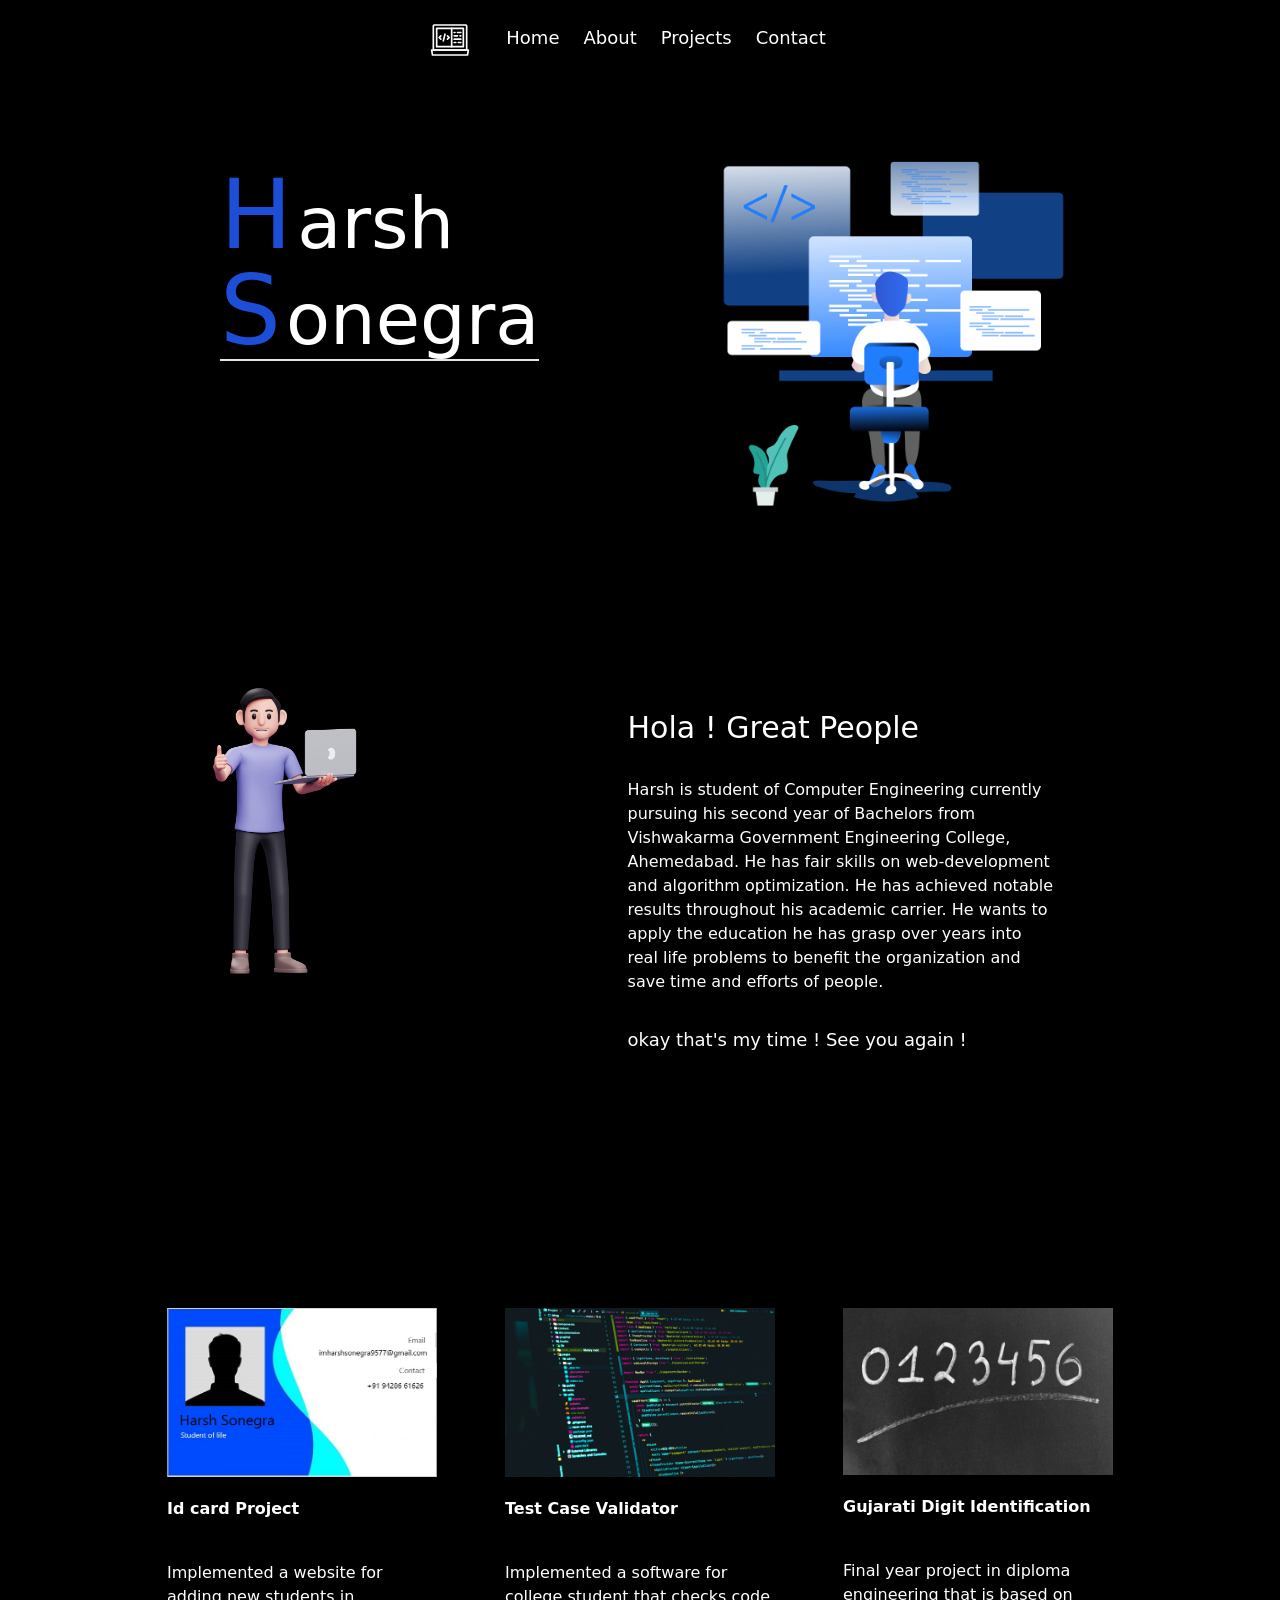
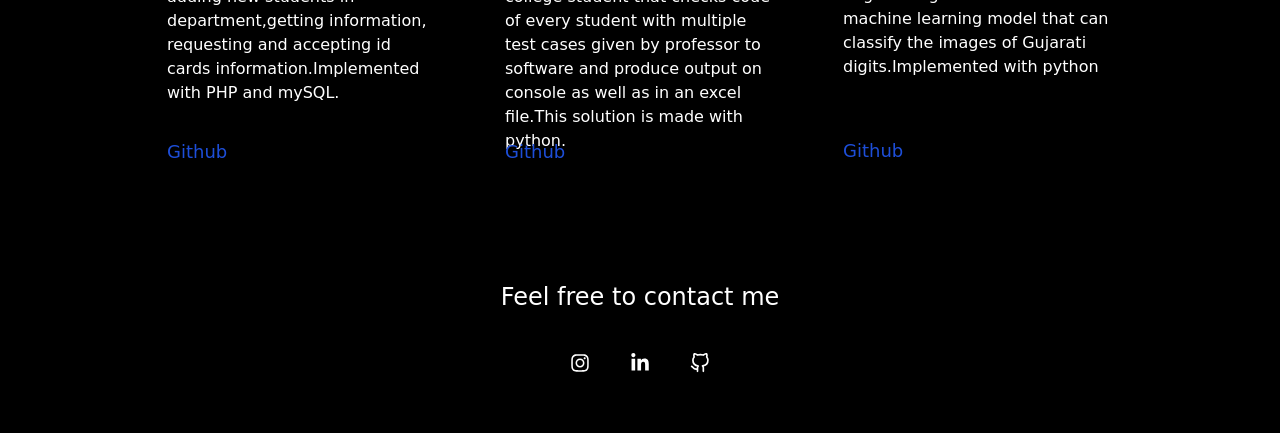
<file: index.html>
<!DOCTYPE html>
<html lang="en">
<head>
    <meta charset="UTF-8">
    <meta http-equiv="X-UA-Compatible" content="IE=edge">
    <meta name="viewport" content="width=device-width, initial-scale=1.0">
    <link rel="shortcut icon" href="./imgs/favicon/favicon.ico" />
    <link rel="icon" type="image/vnd.microsoft.icon" href="./imgs/favicon/favicon.ico">
    <link rel="icon" type="image/x-icon" href="./imgs/favicon/favicon.ico">
    <link rel="icon" href="./imgs/favicon/favicon.ico" />
    <link rel="stylesheet" href="./style/index.css">
    <script src="./scripts/login.js"></script>
    <link rel="stylesheet" href="./style/style.css">
    <title>Harsh, welcomes you</title>
</head>
<body id="body" class="scroll-smooth bg-black text-white ">

    <!-- navbar -->
    <div id="nav" class="bg-black nav flex justify-center sticky top-0 z-50 w-full h-full">
        <nav class="flex flex-row lg:flex justify-center w-full h-full flex-wrap">
            <div class="inline md:inline lg:inline icon m-3">
                <button class="w-12 h-max m-1 mb-0" id="btnclr" onclick="swap()"><img class="m-1 logo" src="./imgs/coding logo.svg" alt=""></button>
            </div>
            <div class="flex justify-center items m-3 mr-10">
                <ul class="flex justify-center  flex-wrap  align-middle p-1 space-x-4 md:space-x-6 lg:space-x-6">
                    <li class="text-lg  py-2 hover:border-b-2  hover:border-blue-500"><a title="alt+h" accesskey="h" href="#Home">Home</a></li>
                    <li class="text-lg hidden md:inline-block lg:inline-block  py-2 hover:border-b-2 hover:border-blue-500"><a title="alt+a" accesskey="a" href="#About">About</a></li>
                    <li class="text-lg  py-2 hover:border-b-2  hover:border-blue-500"><a title="alt+p" accesskey="p" href="#Projects">Projects</a></li>
                    <li class="text-lg  py-2 hover:border-b-2  hover:border-blue-500"><a title="alt+c" accesskey="c" href="#Contact">Contact</a></li>
                    
                </ul>
            </div>
        </nav>
    </div>

    <!-- landing content- Home -->
    <section id="Home"  class="flex p-8 md:justify-center justify-start lg:justify-center lg:mt-4 h-max">
        <div class="intro md:w-1/2 md:inline-block lg:w-5/12 inline-block h-auto">
            <div class="message lg:m-9">
                <span class="block w-max hover:scale-125 duration-300">
                    <span  class="text-blue-700  text-7xl lg:text-8xl">H</span>
                    <h1  class="font-thin  inline-block text-6xl lg:text-7xl">arsh</h1><br>
                </span>
                <span class="block w-max hover:scale-125 duration-300 border-b-2">
                    <span  class="text-blue-700 text-7xl  lg:text-8xl">S</span>
                    <h1  class="font-thin  inline text-6xl lg:text-7xl">onegra</h1>
                </span>
                <br><br>
                <!-- <p class="p-2 text-5 changeclr para">Harsh is a student of computer engineering , he is 17 years old and has fair grip over programming and problem solving , he is able to learn new languages to solve a real life problems.He currently knows: HTML, CSS, Java, php, vb.net, C, C++, python, machine learning with python and he is currently learning javascript and android.</p> -->
            </div>
        </div>      
        <div class="introPhoto hidden md:inline-block lg:inline-block md:w-1/3 lg:w-4/12 ">
            <img loading="lazy" class="hover:scale-125 fadein1 duration-300" src="./imgs/introPhoto.png" alt="boy coding">
        </div>
    </section>

    <!-- about -->
    <article id="About"  class="flex justify-evenly h-max">
        <div class="hidden md:inline-block my-[7%] lg:inline-block md:w-1/4 lg:w-2/12 ">
            <img class="hover:scale-125 duration-300" src="./imgs/aboutphoto.png" alt="boy coding">
        </div>
        <div class="ml-5 my-[7%] md:w-1/2  md:inline-block lg:w-5/12 inline-block h-auto">
            <div class="message lg:m-9 ">
                <h2 class="p-4 lg:hover:text-4xl duration-200 text-3xl">Hola ! Great People</h2>
                <p class="p-4  lg:hover:scale-[105%] lg:hover:ml-3 duration-200 text-base">Harsh is student of Computer Engineering currently pursuing his second year of Bachelors from Vishwakarma Government
                Engineering College, Ahemedabad. He has fair skills on web-development and algorithm optimization. He has achieved notable results throughout his academic carrier. He wants to apply the education he has grasp over years into real life
                problems to benefit the organization and save time and efforts of people.</p>
                <p class="p-4 lg:hover:text-xl duration-200 text-lg">okay that's my time ! See you again !</p>
            </div>
        </div>      
    </article><br><br><br>

    <!-- Projects -->
    <section> 
        <div id="Projects" class="flex  justify-center lg:space-x-7 w-full h-full p-5 flex-wrap flex-col md:flex-col lg:flex-row ">
            <div class="item  p-5 hover:scale-[103%]  mt-9 duration-200 w-11/12 m-auto lg:m-0 lg:w-1/4    ">
                <img class="w-full m-auto" src="imgs/idcard.jpg" alt="Id card image">
                <h3 class="py-5 font-extrabold">Id card Project</h3>
                <p class="py-5 h-[40%]">Implemented a website for adding new students in department,getting information, requesting and accepting id cards information.Implemented with PHP and mySQL. </p>
                <a href="https://github.com/virtualharsh/id_card_project" class="text-blue-700 mb-5  font-light text-lg" target="_blank">Github</a>
            </div>

            <div class="item  p-5 hover:scale-[103%]  mt-9 duration-200 w-11/12 m-auto lg:m-0  lg:w-1/4">
                <img class="m-auto" src="imgs/testcase.jpg" alt="Id card image">
                <h3 class="py-5 font-extrabold">Test Case Validator</h3>
                <p class="py-5 h-[40%]">Implemented a software for college student that checks code of every student with multiple test cases given by professor to software and produce output on console as well as in an excel file.This solution is made with python.</p>
                <a href="https://github.com/virtualharsh/testcases-validator" class="text-blue-700  mb-5  font-light text-lg" target="_blank">Github</a>
            </div>  

            <div class="item  p-5 hover:scale-[103%]   mt-9 duration-200 w-11/12 m-auto lg:m-0  lg:w-1/4">
                <img class="m-auto" loading="lazy" src="imgs/digit identification.jpg" alt="Digit identification">
                <h3 class="py-5 font-extrabold">Gujarati Digit Identification</h3>
                <p class="py-5 h-[40%]">Final year project in diploma engineering that is based on machine learning model that can classify the images of Gujarati digits.Implemented with python</p>
                <a href="https://github.com/virtualharsh/gujarti-image-recognition" class="text-blue-700  mb-5  font-light text-lg" target="_blank">Github</a>
            </div>


            <!-- <div class="item  p-5  hover:border-gray-400  duration-200 w-11/12 mx-auto mt-9  lg:w-1/4">
                <img class="m-auto" src="imgs/digit identification.jpg" alt="Digit identification">
                <h3 class="py-5 font-extrabold">Gujarati Digit Identification</h3>
                <p class="py-5 h-[40%]">Implemented a software for college student that checks code of every student with multiple test cases given by professor to software and produce output on console as well as in an excel file.This solution is made with python.</p>
                <a href="https://github.com/fake-harsh/id_card_project" class="text-blue-700 block mb-5  font-light text-lg" target="_blank">Github</a>
            </div> -->
        </div>
    </section>

    <!-- Contact -->
    <footer id="Contact" class="m-10 ">
        <p class="text-center m-5 text-xl md:text-2xl lg:text-2xl">Feel free to contact me</p>
        <div class="items flex justify-center w-full h-max">
            <a href="https://www.instagram.com/satyajuthanand/" target="_blank" class="m-5">
                <svg xmlns="http://www.w3.org/2000/svg" viewBox="0 0 448 512" class="w-5 h-5 hover:scale-150 duration-200"><!--! Font Awesome Pro 6.0.0 by @fontawesome - https://fontawesome.com License - https://fontawesome.com/license (Commercial License) Copyright 2022 Fonticons, Inc. --><path fill="currentColor" d="M224.1 141c-63.6 0-114.9 51.3-114.9 114.9s51.3 114.9 114.9 114.9S339 319.5 339 255.9 287.7 141 224.1 141zm0 189.6c-41.1 0-74.7-33.5-74.7-74.7s33.5-74.7 74.7-74.7 74.7 33.5 74.7 74.7-33.6 74.7-74.7 74.7zm146.4-194.3c0 14.9-12 26.8-26.8 26.8-14.9 0-26.8-12-26.8-26.8s12-26.8 26.8-26.8 26.8 12 26.8 26.8zm76.1 27.2c-1.7-35.9-9.9-67.7-36.2-93.9-26.2-26.2-58-34.4-93.9-36.2-37-2.1-147.9-2.1-184.9 0-35.8 1.7-67.6 9.9-93.9 36.1s-34.4 58-36.2 93.9c-2.1 37-2.1 147.9 0 184.9 1.7 35.9 9.9 67.7 36.2 93.9s58 34.4 93.9 36.2c37 2.1 147.9 2.1 184.9 0 35.9-1.7 67.7-9.9 93.9-36.2 26.2-26.2 34.4-58 36.2-93.9 2.1-37 2.1-147.8 0-184.8zM398.8 388c-7.8 19.6-22.9 34.7-42.6 42.6-29.5 11.7-99.5 9-132.1 9s-102.7 2.6-132.1-9c-19.6-7.8-34.7-22.9-42.6-42.6-11.7-29.5-9-99.5-9-132.1s-2.6-102.7 9-132.1c7.8-19.6 22.9-34.7 42.6-42.6 29.5-11.7 99.5-9 132.1-9s102.7-2.6 132.1 9c19.6 7.8 34.7 22.9 42.6 42.6 11.7 29.5 9 99.5 9 132.1s2.7 102.7-9 132.1z"/></svg>
            </a>
    
            <a href="https://www.linkedin.com/in/harshsonegra" target="_blank"  class="m-5">
                <svg xmlns="http://www.w3.org/2000/svg" viewBox="0 0 448 512" class="w-5 h-5 hover:scale-150 duration-200"><!--! Font Awesome Pro 6.0.0 by @fontawesome - https://fontawesome.com License - https://fontawesome.com/license (Commercial License) Copyright 2022 Fonticons, Inc. --><path fill="currentColor" d="M100.28 448H7.4V148.9h92.88zM53.79 108.1C24.09 108.1 0 83.5 0 53.8a53.79 53.79 0 0 1 107.58 0c0 29.7-24.1 54.3-53.79 54.3zM447.9 448h-92.68V302.4c0-34.7-.7-79.2-48.29-79.2-48.29 0-55.69 37.7-55.69 76.7V448h-92.78V148.9h89.08v40.8h1.3c12.4-23.5 42.69-48.3 87.88-48.3 94 0 111.28 61.9 111.28 142.3V448z"/></svg>
            </a>
    
            <a href="https://github.com/virtualharsh" target="_blank"   class="m-5">
                <svg class="w-5 h-5 hover:scale-150 duration-200"  viewBox="0 0 24 24"  fill="none"  stroke="currentColor"  stroke-width="2"  stroke-linecap="round"  stroke-linejoin="round">  <path d="M9 19c-5 1.5-5-2.5-7-3m14 6v-3.87a3.37 3.37 0 0 0-.94-2.61c3.14-.35 6.44-1.54 6.44-7A5.44 5.44 0 0 0 20 4.77 5.07 5.07 0 0 0 19.91 1S18.73.65 16 2.48a13.38 13.38 0 0 0-7 0C6.27.65 5.09 1 5.09 1A5.07 5.07 0 0 0 5 4.77a5.44 5.44 0 0 0-1.5 3.78c0 5.42 3.3 6.61 6.44 7A3.37 3.37 0 0 0 9 18.13V22" /></svg>
                
                <!-- <svg xmlns="http://www.w3.org/2000/svg" viewBox="0 0 448 512" >! Font Awesome Pro 6.0.0 by @fontawesome - https://fontawesome.com License - https://fontawesome.com/license (Commercial License) Copyright 2022 Fonticons, Inc.<path fill="currentColor" d="M380.9 97.1C339 55.1 283.2 32 223.9 32c-122.4 0-222 99.6-222 222 0 39.1 10.2 77.3 29.6 111L0 480l117.7-30.9c32.4 17.7 68.9 27 106.1 27h.1c122.3 0 224.1-99.6 224.1-222 0-59.3-25.2-115-67.1-157zm-157 341.6c-33.2 0-65.7-8.9-94-25.7l-6.7-4-69.8 18.3L72 359.2l-4.4-7c-18.5-29.4-28.2-63.3-28.2-98.2 0-101.7 82.8-184.5 184.6-184.5 49.3 0 95.6 19.2 130.4 54.1 34.8 34.9 56.2 81.2 56.1 130.5 0 101.8-84.9 184.6-186.6 184.6zm101.2-138.2c-5.5-2.8-32.8-16.2-37.9-18-5.1-1.9-8.8-2.8-12.5 2.8-3.7 5.6-14.3 18-17.6 21.8-3.2 3.7-6.5 4.2-12 1.4-32.6-16.3-54-29.1-75.5-66-5.7-9.8 5.7-9.1 16.3-30.3 1.8-3.7.9-6.9-.5-9.7-1.4-2.8-12.5-30.1-17.1-41.2-4.5-10.8-9.1-9.3-12.5-9.5-3.2-.2-6.9-.2-10.6-.2-3.7 0-9.7 1.4-14.8 6.9-5.1 5.6-19.4 19-19.4 46.3 0 27.3 19.9 53.7 22.6 57.4 2.8 3.7 39.1 59.7 94.8 83.8 35.2 15.2 49 16.5 66.6 13.9 10.7-1.6 32.8-13.4 37.4-26.4 4.6-13 4.6-24.1 3.2-26.4-1.3-2.5-5-3.9-10.5-6.6z"/></svg> -->
            </a>


        </div>


    </footer>
</body>
</html>
</file>
<file: style/index.css>
/* hide scrollbar */
body::-webkit-scrollbar {
    display: none;
}
/* Hide scrollbar for IE, Edge and Firefox */
body {
    -ms-overflow-style: none;  /* IE and Edge */
    scrollbar-width: none;  /* Firefox */
}
.logo{
    filter: invert(100%);
}  

html:focus-within {
    scroll-behavior: smooth !important;
}

.fadein1{
    animation: fadein 3s normal;
}

@keyframes fadein {
    from{
        opacity: 0; 
    }
    to{
        opacity: 1;
    }
}
.dropdown-menu{
    display: none;
}
@media only screen and (min-width: 0px) and (max-width: 353px) {
    
    .dropdown:hover .dropdown-menu {
        display: block;
    }

    nav ul{
        display: inline-block !important;
        
    }
    nav li{
        margin:0 !important; 
    }
}

body *{
    -webkit-user-select: none; /* Safari */
    -ms-user-select: none; /* IE 10 and IE 11 */
    user-select: none; /* Standard syntax */
}
</file>
<file: style/style.css>
/*
! tailwindcss v3.2.4 | MIT License | https://tailwindcss.com
*/

/*
1. Prevent padding and border from affecting element width. (https://github.com/mozdevs/cssremedy/issues/4)
2. Allow adding a border to an element by just adding a border-width. (https://github.com/tailwindcss/tailwindcss/pull/116)
*/

*,
::before,
::after {
  box-sizing: border-box;
  /* 1 */
  border-width: 0;
  /* 2 */
  border-style: solid;
  /* 2 */
  border-color: #e5e7eb;
  /* 2 */
}

::before,
::after {
  --tw-content: '';
}

/*
1. Use a consistent sensible line-height in all browsers.
2. Prevent adjustments of font size after orientation changes in iOS.
3. Use a more readable tab size.
4. Use the user's configured `sans` font-family by default.
5. Use the user's configured `sans` font-feature-settings by default.
*/

html {
  line-height: 1.5;
  /* 1 */
  -webkit-text-size-adjust: 100%;
  /* 2 */
  -moz-tab-size: 4;
  /* 3 */
  -o-tab-size: 4;
     tab-size: 4;
  /* 3 */
  font-family: ui-sans-serif, system-ui, -apple-system, BlinkMacSystemFont, "Segoe UI", Roboto, "Helvetica Neue", Arial, "Noto Sans", sans-serif, "Apple Color Emoji", "Segoe UI Emoji", "Segoe UI Symbol", "Noto Color Emoji";
  /* 4 */
  font-feature-settings: normal;
  /* 5 */
}

/*
1. Remove the margin in all browsers.
2. Inherit line-height from `html` so users can set them as a class directly on the `html` element.
*/

body {
  margin: 0;
  /* 1 */
  line-height: inherit;
  /* 2 */
}

/*
1. Add the correct height in Firefox.
2. Correct the inheritance of border color in Firefox. (https://bugzilla.mozilla.org/show_bug.cgi?id=190655)
3. Ensure horizontal rules are visible by default.
*/

hr {
  height: 0;
  /* 1 */
  color: inherit;
  /* 2 */
  border-top-width: 1px;
  /* 3 */
}

/*
Add the correct text decoration in Chrome, Edge, and Safari.
*/

abbr:where([title]) {
  -webkit-text-decoration: underline dotted;
          text-decoration: underline dotted;
}

/*
Remove the default font size and weight for headings.
*/

h1,
h2,
h3,
h4,
h5,
h6 {
  font-size: inherit;
  font-weight: inherit;
}

/*
Reset links to optimize for opt-in styling instead of opt-out.
*/

a {
  color: inherit;
  text-decoration: inherit;
}

/*
Add the correct font weight in Edge and Safari.
*/

b,
strong {
  font-weight: bolder;
}

/*
1. Use the user's configured `mono` font family by default.
2. Correct the odd `em` font sizing in all browsers.
*/

code,
kbd,
samp,
pre {
  font-family: ui-monospace, SFMono-Regular, Menlo, Monaco, Consolas, "Liberation Mono", "Courier New", monospace;
  /* 1 */
  font-size: 1em;
  /* 2 */
}

/*
Add the correct font size in all browsers.
*/

small {
  font-size: 80%;
}

/*
Prevent `sub` and `sup` elements from affecting the line height in all browsers.
*/

sub,
sup {
  font-size: 75%;
  line-height: 0;
  position: relative;
  vertical-align: baseline;
}

sub {
  bottom: -0.25em;
}

sup {
  top: -0.5em;
}

/*
1. Remove text indentation from table contents in Chrome and Safari. (https://bugs.chromium.org/p/chromium/issues/detail?id=999088, https://bugs.webkit.org/show_bug.cgi?id=201297)
2. Correct table border color inheritance in all Chrome and Safari. (https://bugs.chromium.org/p/chromium/issues/detail?id=935729, https://bugs.webkit.org/show_bug.cgi?id=195016)
3. Remove gaps between table borders by default.
*/

table {
  text-indent: 0;
  /* 1 */
  border-color: inherit;
  /* 2 */
  border-collapse: collapse;
  /* 3 */
}

/*
1. Change the font styles in all browsers.
2. Remove the margin in Firefox and Safari.
3. Remove default padding in all browsers.
*/

button,
input,
optgroup,
select,
textarea {
  font-family: inherit;
  /* 1 */
  font-size: 100%;
  /* 1 */
  font-weight: inherit;
  /* 1 */
  line-height: inherit;
  /* 1 */
  color: inherit;
  /* 1 */
  margin: 0;
  /* 2 */
  padding: 0;
  /* 3 */
}

/*
Remove the inheritance of text transform in Edge and Firefox.
*/

button,
select {
  text-transform: none;
}

/*
1. Correct the inability to style clickable types in iOS and Safari.
2. Remove default button styles.
*/

button,
[type='button'],
[type='reset'],
[type='submit'] {
  -webkit-appearance: button;
  /* 1 */
  background-color: transparent;
  /* 2 */
  background-image: none;
  /* 2 */
}

/*
Use the modern Firefox focus style for all focusable elements.
*/

:-moz-focusring {
  outline: auto;
}

/*
Remove the additional `:invalid` styles in Firefox. (https://github.com/mozilla/gecko-dev/blob/2f9eacd9d3d995c937b4251a5557d95d494c9be1/layout/style/res/forms.css#L728-L737)
*/

:-moz-ui-invalid {
  box-shadow: none;
}

/*
Add the correct vertical alignment in Chrome and Firefox.
*/

progress {
  vertical-align: baseline;
}

/*
Correct the cursor style of increment and decrement buttons in Safari.
*/

::-webkit-inner-spin-button,
::-webkit-outer-spin-button {
  height: auto;
}

/*
1. Correct the odd appearance in Chrome and Safari.
2. Correct the outline style in Safari.
*/

[type='search'] {
  -webkit-appearance: textfield;
  /* 1 */
  outline-offset: -2px;
  /* 2 */
}

/*
Remove the inner padding in Chrome and Safari on macOS.
*/

::-webkit-search-decoration {
  -webkit-appearance: none;
}

/*
1. Correct the inability to style clickable types in iOS and Safari.
2. Change font properties to `inherit` in Safari.
*/

::-webkit-file-upload-button {
  -webkit-appearance: button;
  /* 1 */
  font: inherit;
  /* 2 */
}

/*
Add the correct display in Chrome and Safari.
*/

summary {
  display: list-item;
}

/*
Removes the default spacing and border for appropriate elements.
*/

blockquote,
dl,
dd,
h1,
h2,
h3,
h4,
h5,
h6,
hr,
figure,
p,
pre {
  margin: 0;
}

fieldset {
  margin: 0;
  padding: 0;
}

legend {
  padding: 0;
}

ol,
ul,
menu {
  list-style: none;
  margin: 0;
  padding: 0;
}

/*
Prevent resizing textareas horizontally by default.
*/

textarea {
  resize: vertical;
}

/*
1. Reset the default placeholder opacity in Firefox. (https://github.com/tailwindlabs/tailwindcss/issues/3300)
2. Set the default placeholder color to the user's configured gray 400 color.
*/

input::-moz-placeholder, textarea::-moz-placeholder {
  opacity: 1;
  /* 1 */
  color: #9ca3af;
  /* 2 */
}

input::placeholder,
textarea::placeholder {
  opacity: 1;
  /* 1 */
  color: #9ca3af;
  /* 2 */
}

/*
Set the default cursor for buttons.
*/

button,
[role="button"] {
  cursor: pointer;
}

/*
Make sure disabled buttons don't get the pointer cursor.
*/

:disabled {
  cursor: default;
}

/*
1. Make replaced elements `display: block` by default. (https://github.com/mozdevs/cssremedy/issues/14)
2. Add `vertical-align: middle` to align replaced elements more sensibly by default. (https://github.com/jensimmons/cssremedy/issues/14#issuecomment-634934210)
   This can trigger a poorly considered lint error in some tools but is included by design.
*/

img,
svg,
video,
canvas,
audio,
iframe,
embed,
object {
  display: block;
  /* 1 */
  vertical-align: middle;
  /* 2 */
}

/*
Constrain images and videos to the parent width and preserve their intrinsic aspect ratio. (https://github.com/mozdevs/cssremedy/issues/14)
*/

img,
video {
  max-width: 100%;
  height: auto;
}

/* Make elements with the HTML hidden attribute stay hidden by default */

[hidden] {
  display: none;
}

*, ::before, ::after {
  --tw-border-spacing-x: 0;
  --tw-border-spacing-y: 0;
  --tw-translate-x: 0;
  --tw-translate-y: 0;
  --tw-rotate: 0;
  --tw-skew-x: 0;
  --tw-skew-y: 0;
  --tw-scale-x: 1;
  --tw-scale-y: 1;
  --tw-pan-x:  ;
  --tw-pan-y:  ;
  --tw-pinch-zoom:  ;
  --tw-scroll-snap-strictness: proximity;
  --tw-ordinal:  ;
  --tw-slashed-zero:  ;
  --tw-numeric-figure:  ;
  --tw-numeric-spacing:  ;
  --tw-numeric-fraction:  ;
  --tw-ring-inset:  ;
  --tw-ring-offset-width: 0px;
  --tw-ring-offset-color: #fff;
  --tw-ring-color: rgb(59 130 246 / 0.5);
  --tw-ring-offset-shadow: 0 0 #0000;
  --tw-ring-shadow: 0 0 #0000;
  --tw-shadow: 0 0 #0000;
  --tw-shadow-colored: 0 0 #0000;
  --tw-blur:  ;
  --tw-brightness:  ;
  --tw-contrast:  ;
  --tw-grayscale:  ;
  --tw-hue-rotate:  ;
  --tw-invert:  ;
  --tw-saturate:  ;
  --tw-sepia:  ;
  --tw-drop-shadow:  ;
  --tw-backdrop-blur:  ;
  --tw-backdrop-brightness:  ;
  --tw-backdrop-contrast:  ;
  --tw-backdrop-grayscale:  ;
  --tw-backdrop-hue-rotate:  ;
  --tw-backdrop-invert:  ;
  --tw-backdrop-opacity:  ;
  --tw-backdrop-saturate:  ;
  --tw-backdrop-sepia:  ;
}

::backdrop {
  --tw-border-spacing-x: 0;
  --tw-border-spacing-y: 0;
  --tw-translate-x: 0;
  --tw-translate-y: 0;
  --tw-rotate: 0;
  --tw-skew-x: 0;
  --tw-skew-y: 0;
  --tw-scale-x: 1;
  --tw-scale-y: 1;
  --tw-pan-x:  ;
  --tw-pan-y:  ;
  --tw-pinch-zoom:  ;
  --tw-scroll-snap-strictness: proximity;
  --tw-ordinal:  ;
  --tw-slashed-zero:  ;
  --tw-numeric-figure:  ;
  --tw-numeric-spacing:  ;
  --tw-numeric-fraction:  ;
  --tw-ring-inset:  ;
  --tw-ring-offset-width: 0px;
  --tw-ring-offset-color: #fff;
  --tw-ring-color: rgb(59 130 246 / 0.5);
  --tw-ring-offset-shadow: 0 0 #0000;
  --tw-ring-shadow: 0 0 #0000;
  --tw-shadow: 0 0 #0000;
  --tw-shadow-colored: 0 0 #0000;
  --tw-blur:  ;
  --tw-brightness:  ;
  --tw-contrast:  ;
  --tw-grayscale:  ;
  --tw-hue-rotate:  ;
  --tw-invert:  ;
  --tw-saturate:  ;
  --tw-sepia:  ;
  --tw-drop-shadow:  ;
  --tw-backdrop-blur:  ;
  --tw-backdrop-brightness:  ;
  --tw-backdrop-contrast:  ;
  --tw-backdrop-grayscale:  ;
  --tw-backdrop-hue-rotate:  ;
  --tw-backdrop-invert:  ;
  --tw-backdrop-opacity:  ;
  --tw-backdrop-saturate:  ;
  --tw-backdrop-sepia:  ;
}

.sticky {
  position: sticky;
}

.top-0 {
  top: 0px;
}

.z-50 {
  z-index: 50;
}

.m-3 {
  margin: 0.75rem;
}

.m-1 {
  margin: 0.25rem;
}

.m-auto {
  margin: auto;
}

.m-10 {
  margin: 2.5rem;
}

.m-5 {
  margin: 1.25rem;
}

.my-\[7\%\] {
  margin-top: 7%;
  margin-bottom: 7%;
}

.mx-auto {
  margin-left: auto;
  margin-right: auto;
}

.mb-0 {
  margin-bottom: 0px;
}

.mr-10 {
  margin-right: 2.5rem;
}

.ml-5 {
  margin-left: 1.25rem;
}

.mt-9 {
  margin-top: 2.25rem;
}

.mb-5 {
  margin-bottom: 1.25rem;
}

.block {
  display: block;
}

.inline-block {
  display: inline-block;
}

.inline {
  display: inline;
}

.flex {
  display: flex;
}

.hidden {
  display: none;
}

.h-full {
  height: 100%;
}

.h-max {
  height: -moz-max-content;
  height: max-content;
}

.h-auto {
  height: auto;
}

.h-\[40\%\] {
  height: 40%;
}

.h-5 {
  height: 1.25rem;
}

.w-full {
  width: 100%;
}

.w-12 {
  width: 3rem;
}

.w-max {
  width: -moz-max-content;
  width: max-content;
}

.w-11\/12 {
  width: 91.666667%;
}

.w-5 {
  width: 1.25rem;
}

.flex-row {
  flex-direction: row;
}

.flex-col {
  flex-direction: column;
}

.flex-wrap {
  flex-wrap: wrap;
}

.justify-start {
  justify-content: flex-start;
}

.justify-center {
  justify-content: center;
}

.justify-evenly {
  justify-content: space-evenly;
}

.space-x-4 > :not([hidden]) ~ :not([hidden]) {
  --tw-space-x-reverse: 0;
  margin-right: calc(1rem * var(--tw-space-x-reverse));
  margin-left: calc(1rem * calc(1 - var(--tw-space-x-reverse)));
}

.scroll-smooth {
  scroll-behavior: smooth;
}

.border-y-4 {
  border-top-width: 4px;
  border-bottom-width: 4px;
}

.border-b-2 {
  border-bottom-width: 2px;
}

.border-white {
  --tw-border-opacity: 1;
  border-color: rgb(255 255 255 / var(--tw-border-opacity));
}

.bg-black {
  --tw-bg-opacity: 1;
  background-color: rgb(0 0 0 / var(--tw-bg-opacity));
}

.p-1 {
  padding: 0.25rem;
}

.p-8 {
  padding: 2rem;
}

.p-2 {
  padding: 0.5rem;
}

.p-4 {
  padding: 1rem;
}

.p-5 {
  padding: 1.25rem;
}

.py-2 {
  padding-top: 0.5rem;
  padding-bottom: 0.5rem;
}

.py-5 {
  padding-top: 1.25rem;
  padding-bottom: 1.25rem;
}

.text-center {
  text-align: center;
}

.align-middle {
  vertical-align: middle;
}

.text-lg {
  font-size: 1.125rem;
  line-height: 1.75rem;
}

.text-7xl {
  font-size: 4.5rem;
  line-height: 1;
}

.text-6xl {
  font-size: 3.75rem;
  line-height: 1;
}

.text-3xl {
  font-size: 1.875rem;
  line-height: 2.25rem;
}

.text-base {
  font-size: 1rem;
  line-height: 1.5rem;
}

.text-xl {
  font-size: 1.25rem;
  line-height: 1.75rem;
}

.font-thin {
  font-weight: 100;
}

.font-extrabold {
  font-weight: 800;
}

.font-light {
  font-weight: 300;
}

.text-white {
  --tw-text-opacity: 1;
  color: rgb(255 255 255 / var(--tw-text-opacity));
}

.text-blue-700 {
  --tw-text-opacity: 1;
  color: rgb(29 78 216 / var(--tw-text-opacity));
}

.duration-300 {
  transition-duration: 300ms;
}

.duration-200 {
  transition-duration: 200ms;
}

.hover\:scale-125:hover {
  --tw-scale-x: 1.25;
  --tw-scale-y: 1.25;
  transform: translate(var(--tw-translate-x), var(--tw-translate-y)) rotate(var(--tw-rotate)) skewX(var(--tw-skew-x)) skewY(var(--tw-skew-y)) scaleX(var(--tw-scale-x)) scaleY(var(--tw-scale-y));
}

.hover\:scale-\[103\%\]:hover {
  --tw-scale-x: 103%;
  --tw-scale-y: 103%;
  transform: translate(var(--tw-translate-x), var(--tw-translate-y)) rotate(var(--tw-rotate)) skewX(var(--tw-skew-x)) skewY(var(--tw-skew-y)) scaleX(var(--tw-scale-x)) scaleY(var(--tw-scale-y));
}

.hover\:scale-150:hover {
  --tw-scale-x: 1.5;
  --tw-scale-y: 1.5;
  transform: translate(var(--tw-translate-x), var(--tw-translate-y)) rotate(var(--tw-rotate)) skewX(var(--tw-skew-x)) skewY(var(--tw-skew-y)) scaleX(var(--tw-scale-x)) scaleY(var(--tw-scale-y));
}

.hover\:border-b-2:hover {
  border-bottom-width: 2px;
}

.hover\:border-blue-500:hover {
  --tw-border-opacity: 1;
  border-color: rgb(59 130 246 / var(--tw-border-opacity));
}

.hover\:border-blue-700:hover {
  --tw-border-opacity: 1;
  border-color: rgb(29 78 216 / var(--tw-border-opacity));
}

.hover\:border-gray-400:hover {
  --tw-border-opacity: 1;
  border-color: rgb(156 163 175 / var(--tw-border-opacity));
}

@media (min-width: 768px) {
  .md\:inline-block {
    display: inline-block;
  }

  .md\:inline {
    display: inline;
  }

  .md\:w-1\/2 {
    width: 50%;
  }

  .md\:w-1\/3 {
    width: 33.333333%;
  }

  .md\:w-1\/4 {
    width: 25%;
  }

  .md\:flex-col {
    flex-direction: column;
  }

  .md\:justify-center {
    justify-content: center;
  }

  .md\:space-x-6 > :not([hidden]) ~ :not([hidden]) {
    --tw-space-x-reverse: 0;
    margin-right: calc(1.5rem * var(--tw-space-x-reverse));
    margin-left: calc(1.5rem * calc(1 - var(--tw-space-x-reverse)));
  }

  .md\:text-2xl {
    font-size: 1.5rem;
    line-height: 2rem;
  }
}

@media (min-width: 1024px) {
  .lg\:m-9 {
    margin: 2.25rem;
  }

  .lg\:m-0 {
    margin: 0px;
  }

  .lg\:mt-4 {
    margin-top: 1rem;
  }

  .lg\:inline-block {
    display: inline-block;
  }

  .lg\:inline {
    display: inline;
  }

  .lg\:flex {
    display: flex;
  }

  .lg\:w-5\/12 {
    width: 41.666667%;
  }

  .lg\:w-4\/12 {
    width: 33.333333%;
  }

  .lg\:w-2\/12 {
    width: 16.666667%;
  }

  .lg\:w-1\/4 {
    width: 25%;
  }

  .lg\:flex-row {
    flex-direction: row;
  }

  .lg\:justify-center {
    justify-content: center;
  }

  .lg\:space-x-6 > :not([hidden]) ~ :not([hidden]) {
    --tw-space-x-reverse: 0;
    margin-right: calc(1.5rem * var(--tw-space-x-reverse));
    margin-left: calc(1.5rem * calc(1 - var(--tw-space-x-reverse)));
  }

  .lg\:space-x-7 > :not([hidden]) ~ :not([hidden]) {
    --tw-space-x-reverse: 0;
    margin-right: calc(1.75rem * var(--tw-space-x-reverse));
    margin-left: calc(1.75rem * calc(1 - var(--tw-space-x-reverse)));
  }

  .lg\:text-8xl {
    font-size: 6rem;
    line-height: 1;
  }

  .lg\:text-7xl {
    font-size: 4.5rem;
    line-height: 1;
  }

  .lg\:text-2xl {
    font-size: 1.5rem;
    line-height: 2rem;
  }

  .lg\:hover\:ml-3:hover {
    margin-left: 0.75rem;
  }

  .lg\:hover\:scale-\[105\%\]:hover {
    --tw-scale-x: 105%;
    --tw-scale-y: 105%;
    transform: translate(var(--tw-translate-x), var(--tw-translate-y)) rotate(var(--tw-rotate)) skewX(var(--tw-skew-x)) skewY(var(--tw-skew-y)) scaleX(var(--tw-scale-x)) scaleY(var(--tw-scale-y));
  }

  .lg\:hover\:text-4xl:hover {
    font-size: 2.25rem;
    line-height: 2.5rem;
  }

  .lg\:hover\:text-xl:hover {
    font-size: 1.25rem;
    line-height: 1.75rem;
  }
}
</file>
